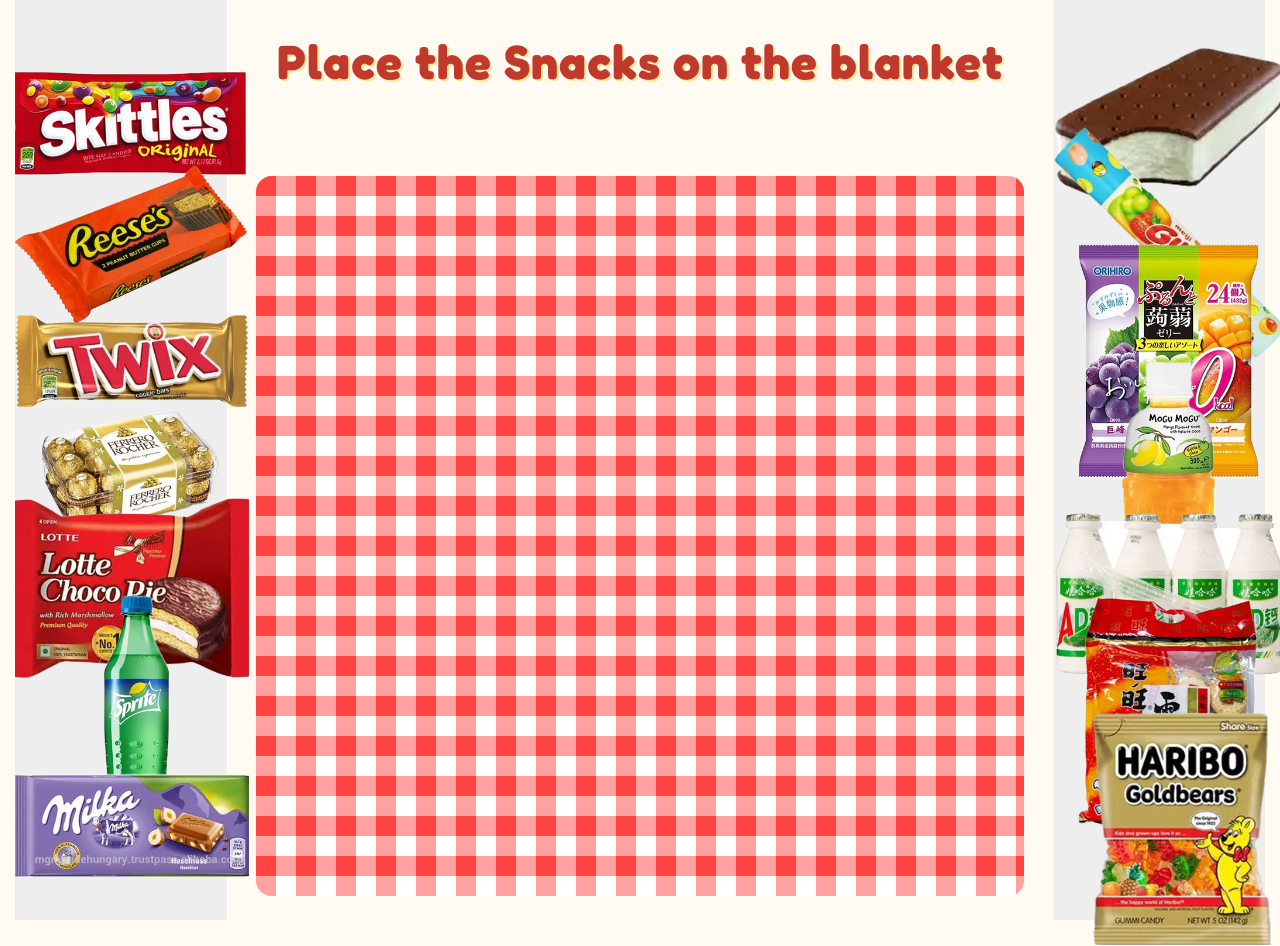
<file: JavaScript Example/index.html>
<!DOCTYPE html>
<html lang="en">
	<head>
		<title>Welcome to my Virtual Terrarium</title>
		<meta charset="utf-8" />
		<meta http-equiv="X-UA-Compatible" content="IE=edge" />
		<meta name="viewport" content="width=device-width, initial-scale=1" />
		<!-- import the webpage's stylesheet -->
		<link rel="stylesheet" href="styles.css" />
		<!-- import the webpage's JavaScript file -->
		<script src="script.js" defer></script>

		<link href="https://fonts.googleapis.com/css2?family=Fredoka+One&family=Press+Start+2P&family=Kosugi+Maru&family=Ma+Shan+Zheng&display=swap" rel="stylesheet">
		
		<!-- import the webpage's stylesheet -->
		<link rel="stylesheet" href="styles.css" />
		<!-- import the webpage's JavaScript file -->
		<script src="script.js" defer></script><link href="https://fonts.googleapis.com/css2?family=Fredoka+One&family=Press+Start+2P&family=Kosugi+Maru&family=Ma+Shan+Zheng&display=swap" rel="stylesheet">
		
		<!-- import the webpage's stylesheet -->
		<link rel="stylesheet" href="styles.css" />
		<!-- import the webpage's JavaScript file -->
		<script src="script.js" defer></script>
	</head>

	<body>
		<div id="page">
			<h1>Place the Snacks on the blanket</h1>
			<div id="left-container" class="container">
				<div class="plant-holder">
					<img class="plant" alt="plant" id="plant1" src="./images/plant1.png" />
				</div>
				<div class="plant-holder">
					<img class="plant" alt="plant" id="plant2" src="./images/plant2.png" />
				</div>
				<div class="plant-holder">
					<img class="plant" alt="plant" id="plant3" src="./images/plant3.png" />
				</div>
				<div class="plant-holder">
					<img class="plant" alt="plant" id="plant4" src="./images/plant4.png" />
				</div>
				<div class="plant-holder">
					<img class="plant" alt="plant" id="plant5" src="./images/plant5.png" />
				</div>
				<div class="plant-holder">
					<img class="plant" alt="plant" id="plant6" src="./images/plant6.png" />
				</div>
				<div class="plant-holder">
					<img class="plant" alt="plant" id="plant7" src="./images/plant7.png" />
				</div>
			</div>
			<div id="right-container" class="container">
				<div class="plant-holder">
					<img class="plant" alt="plant" id="plant8" src="./images/plant8.png" />
				</div>
				<div class="plant-holder">
					<img class="plant" alt="plant" id="plant9" src="./images/plant9.png" />
				</div>
				<div class="plant-holder">
					<img class="plant" alt="plant" id="plant10" src="./images/plant10.png" />
				</div>
				<div class="plant-holder">
					<img class="plant" alt="plant" id="plant11" src="./images/plant11.png" />
				</div>
				<div class="plant-holder">
					<img class="plant" alt="plant" id="plant12" src="./images/plant12.png" />
				</div>
				<div class="plant-holder">
					<img class="plant" alt="plant" id="plant13" src="./images/plant13.png" />
				</div>
				<div class="plant-holder">
					<img class="plant" alt="plant" id="plant14" src="./images/plant14.png" />
				</div>
			</div>

			<div id="terrarium">
				<div class="ver-walls"></div>
				<div class="hor-walls"></div>
			</div>
		</div>
	</body>
</html>
</file>
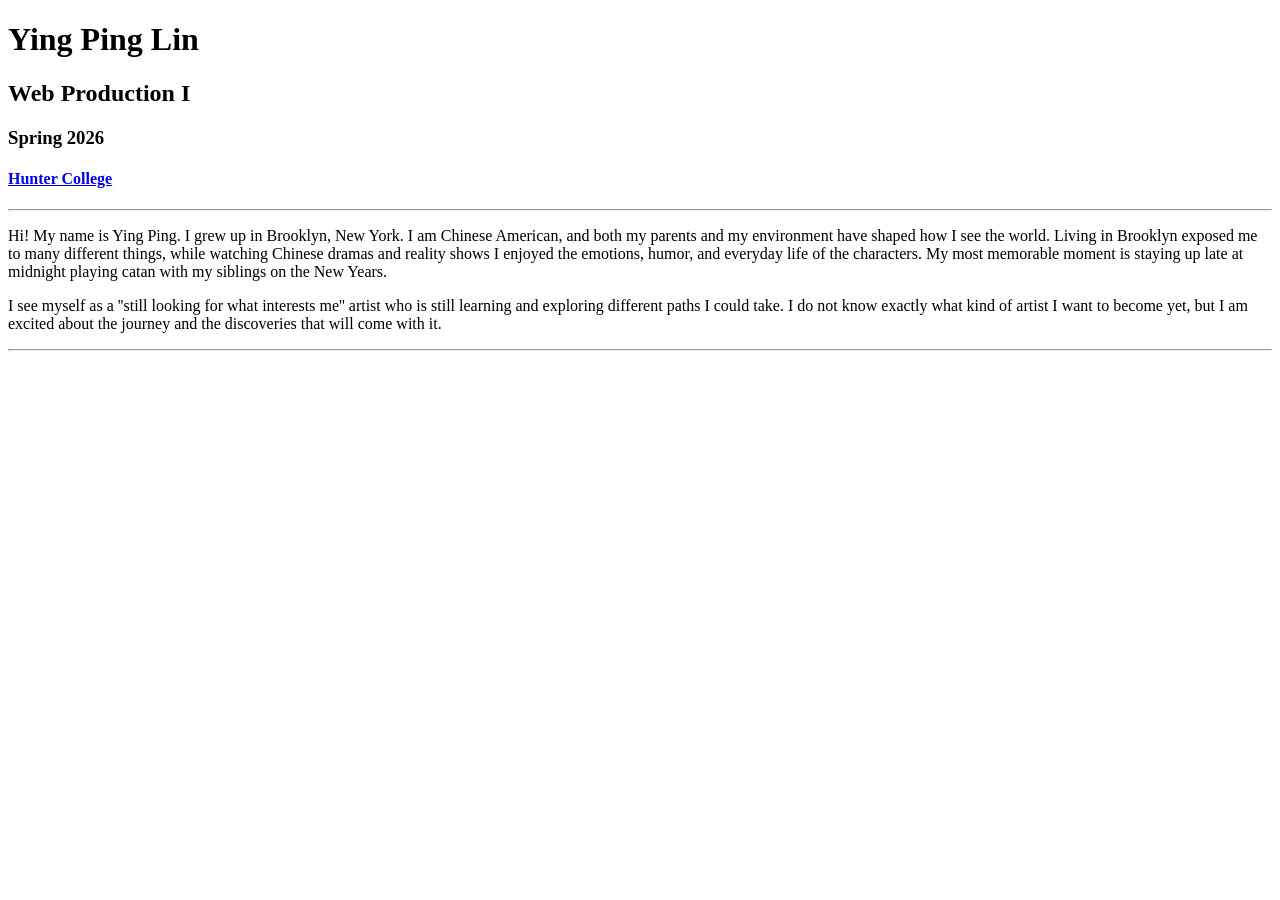
<file: Session 01/index.html>
<!DOCTYPE html>
<html>

<!-- the head is where behind the scenes stuff goes -->

<head>
    <!-- title tag displays in tab of browser, name of bookmark, SEO -->
    <title>Ying Ping Lin - SPRING2026</title>
</head>

<!-- the body is where visible content goes -->

<body>
    <h1>Ying Ping Lin</h1>
    <h2>Web Production I</h2>
    <h3>Spring 2026</h3>

    <!-- a tags are inline, they create links -->

    <h4>
        <a href="https://www.hunter.cuny.edu/" target="_blank">Hunter College</a>
    </h4>

    <hr>
    <p>
        Hi! My name is Ying Ping. I grew up in Brooklyn, New York. I am Chinese American, and both my parents and my environment have shaped how I see the world. Living in Brooklyn exposed me to many different things, while watching Chinese dramas and reality shows I enjoyed the emotions, humor, and everyday life of the characters. My most memorable moment is staying up late at midnight playing catan with my siblings on the New Years.
    </p>

    <p>
        I see myself as a ''still looking for what interests me'' artist who is still learning and exploring different paths I could take. I do not know exactly what kind of artist I want to become yet, but I am excited about the journey and the discoveries that will come with it.

    </p>
    <hr>

</body>

</html>
</file>
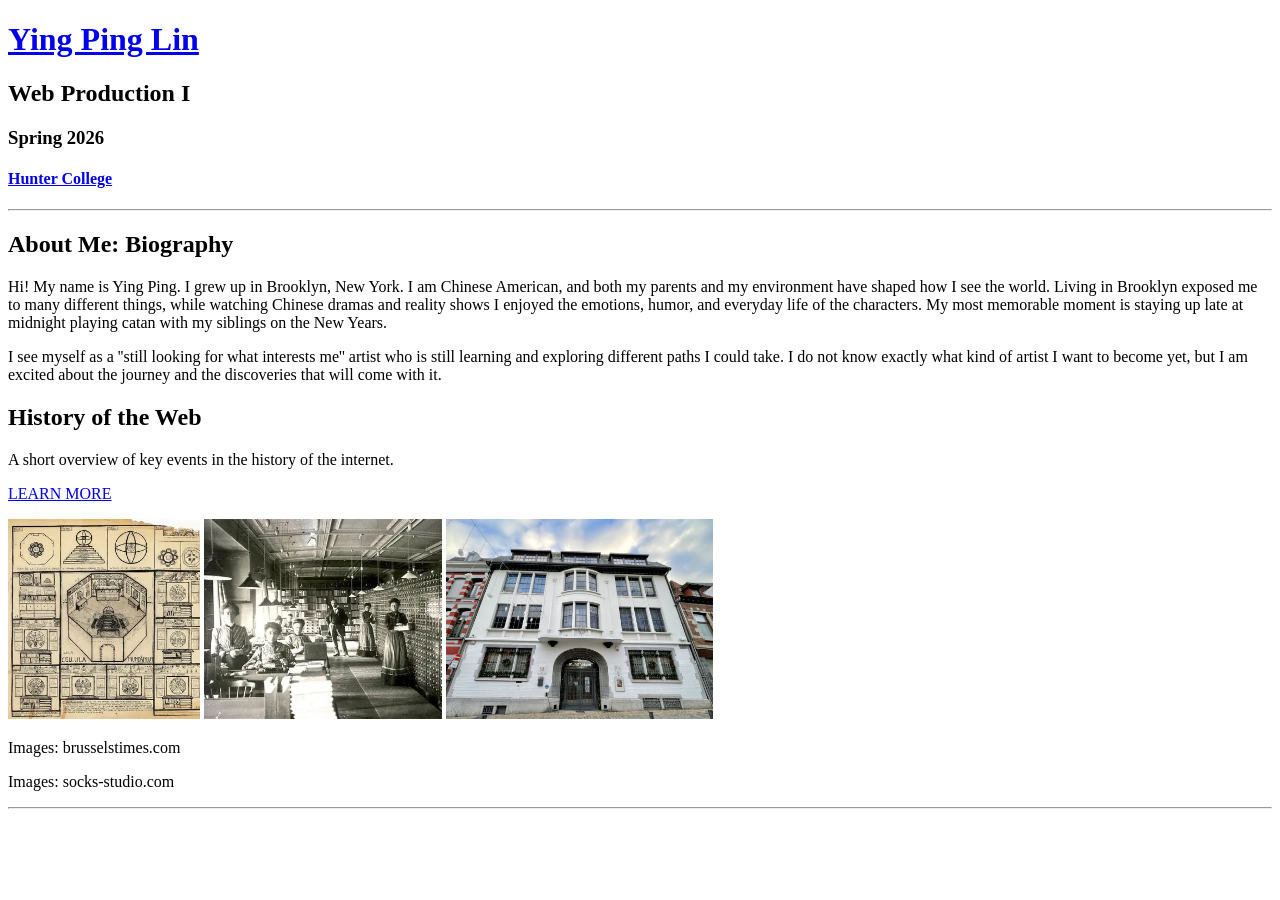
<file: session02/index.html>
<!DOCTYPE html>
<html>

<head>
    <title>Ying Ping Lin - SPRING2026</title>
</head>

<body>
    <h1><a href="index.html">Ying Ping Lin</a></h1>
    <h2>Web Production I</h2>
    <h3>Spring 2026</h3>
    <!--  -->
    <!-- most named files or jpg etc should all be lower case -->
    <!-- wireframes are examples of ur layout of the web design -->
    <!-- <header> is logo, company name, <header>(what u see on the website) not the same as <head>(behind the secene)-->
    <!-- <nav> is under the <header>-->
    <!-- <main> is the content of the pg, includes a <section> and <article> -->
    <!-- footer is socail media links copy right notice -->
    <!-- relative links is <a> -->
    <!-- special charaters 
     <img>get an img to show on ur website
     <br>=makes the text go to the next line instead of doing<p> -->
    <h4>
        <a href="https://www.hunter.cuny.edu/" target="_blank">Hunter College</a>
    </h4>

    <hr>
    <h2>About Me: Biography</h2>
    <p>Hi! My name is Ying Ping. I grew up in Brooklyn, New York. I am Chinese American, and both my parents and my environment have shaped how I see the world. Living in Brooklyn exposed me to many different things, while watching Chinese dramas and reality shows I enjoyed the emotions, humor, and everyday life of the characters. My most memorable moment is staying up late at midnight playing catan with my siblings on the New Years.</p>

    <p>I see myself as a ''still looking for what interests me'' artist who is still learning and exploring different paths I could take. I do not know exactly what kind of artist I want to become yet, but I am excited about the journey and the discoveries that will come with it.</p>

    <h2>History of the Web</h2>
    <p>A short overview of key events in the history of the internet.</p>
    <!-- for the width it could be a percent or a num of pixel like 300 
     always change the image to jpg-->
    <p>
        <a href="web-history-01.html">LEARN MORE</a>
    </p><!-- this is a relative link to a page we have not created yet -->
    <img src = "images/session-02img1.jpg" height = "200">
    <img src = "images/session-02img2.jpg" height = "200">
    <img src = "images/session-02img3.jpg" height = "200">
    <!-- site the evidence of the images -->
    <p>Images: brusselstimes.com</p>
    <p>Images: socks-studio.com</p>

    <hr>

</body>

</html>
</file>
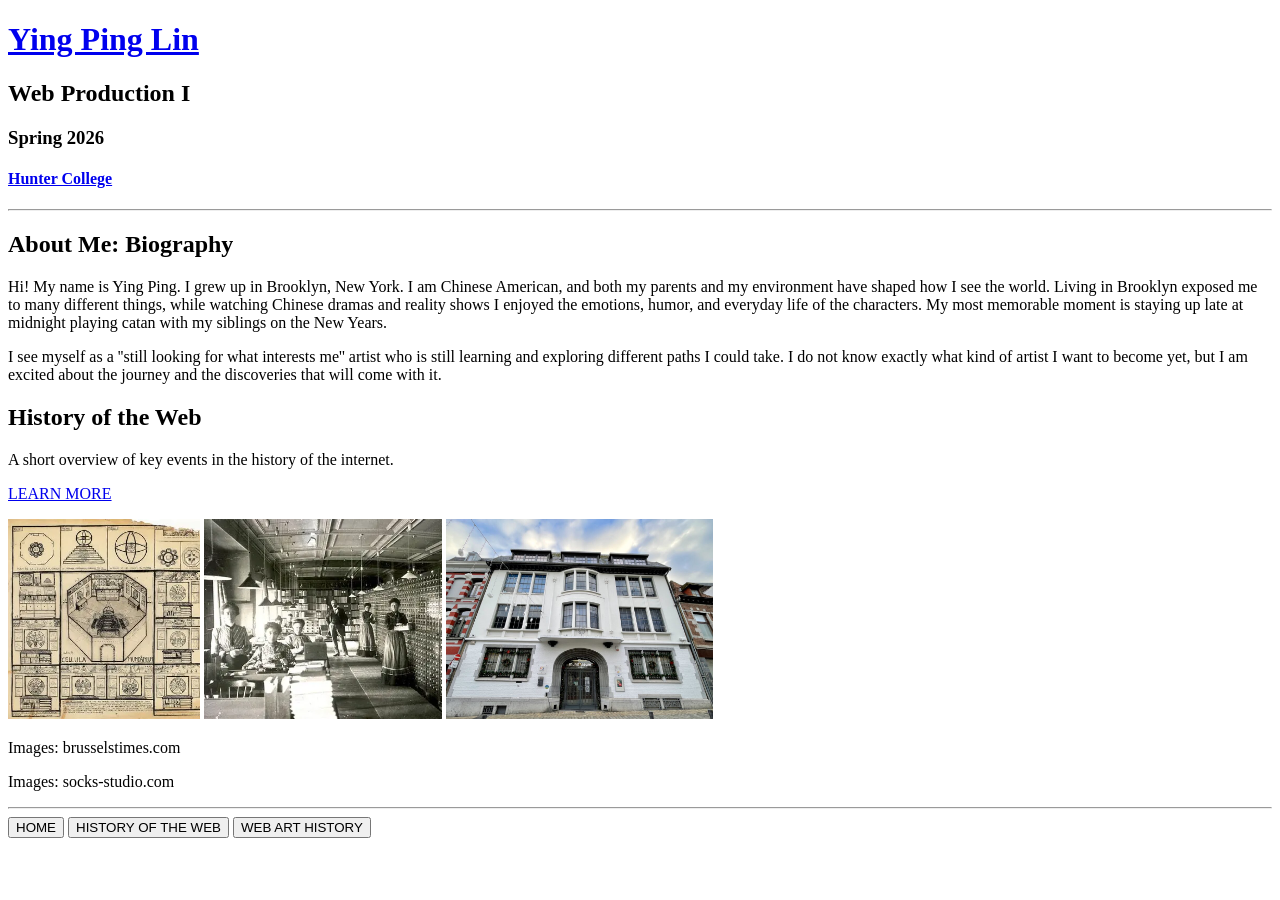
<file: session03/index.html>
<!DOCTYPE html>
<html>

<head>
    <title>Ying Ping Lin - SPRING2026</title>
</head>

<body>
    <h1><a href="index.html">Ying Ping Lin</a></h1>
    <h2>Web Production I</h2>
    <h3>Spring 2026</h3>
    <!--  -->
    <!-- most named files or jpg etc should all be lower case -->
    <!-- wireframes are examples of ur layout of the web design -->
    <!-- <header> is logo, company name, <header>(what u see on the website) not the same as <head>(behind the secene)-->
    <!-- <nav> is under the <header>-->
    <!-- <main> is the content of the pg, includes a <section> and <article> -->
    <!-- footer is socail media links copy right notice -->
    <!-- relative links is <a> -->
    <!-- special charaters 
     <img>get an img to show on ur website
     <br>=makes the text go to the next line instead of doing<p> -->
    <h4>
        <a href="https://www.hunter.cuny.edu/" target="_blank">Hunter College</a>
    </h4>

    <hr>
    <h2>About Me: Biography</h2>
    <p>Hi! My name is Ying Ping. I grew up in Brooklyn, New York. I am Chinese American, and both my parents and my environment have shaped how I see the world. Living in Brooklyn exposed me to many different things, while watching Chinese dramas and reality shows I enjoyed the emotions, humor, and everyday life of the characters. My most memorable moment is staying up late at midnight playing catan with my siblings on the New Years.</p>

    <p>I see myself as a ''still looking for what interests me'' artist who is still learning and exploring different paths I could take. I do not know exactly what kind of artist I want to become yet, but I am excited about the journey and the discoveries that will come with it.</p>

    <h2>History of the Web</h2>
    <p>A short overview of key events in the history of the internet.</p>
    <!-- for the width it could be a percent or a num of pixel like 300 
     always change the image to jpg-->
    <p>
        <a href="web-history-01.html">LEARN MORE</a>
    </p><!-- this is a relative link to a page we have not created yet -->
    <img src = "images/session-02img1.jpg" height = "200">
    <img src = "images/session-02img2.jpg" height = "200">
    <img src = "images/session-02img3.jpg" height = "200">
    <!-- site the evidence of the images -->
    <p>Images: brusselstimes.com</p>
    <p>Images: socks-studio.com</p>

    <hr>

</body>

    <div>
        <button onclick="location.href='index.html'">HOME</button>
        <button onclick="location.href='web-history-01.html'">HISTORY OF THE WEB</button>
        <button onclick="location.href='early-web-art-01.html'">WEB ART HISTORY</button>
    </div>

</html>
</file>
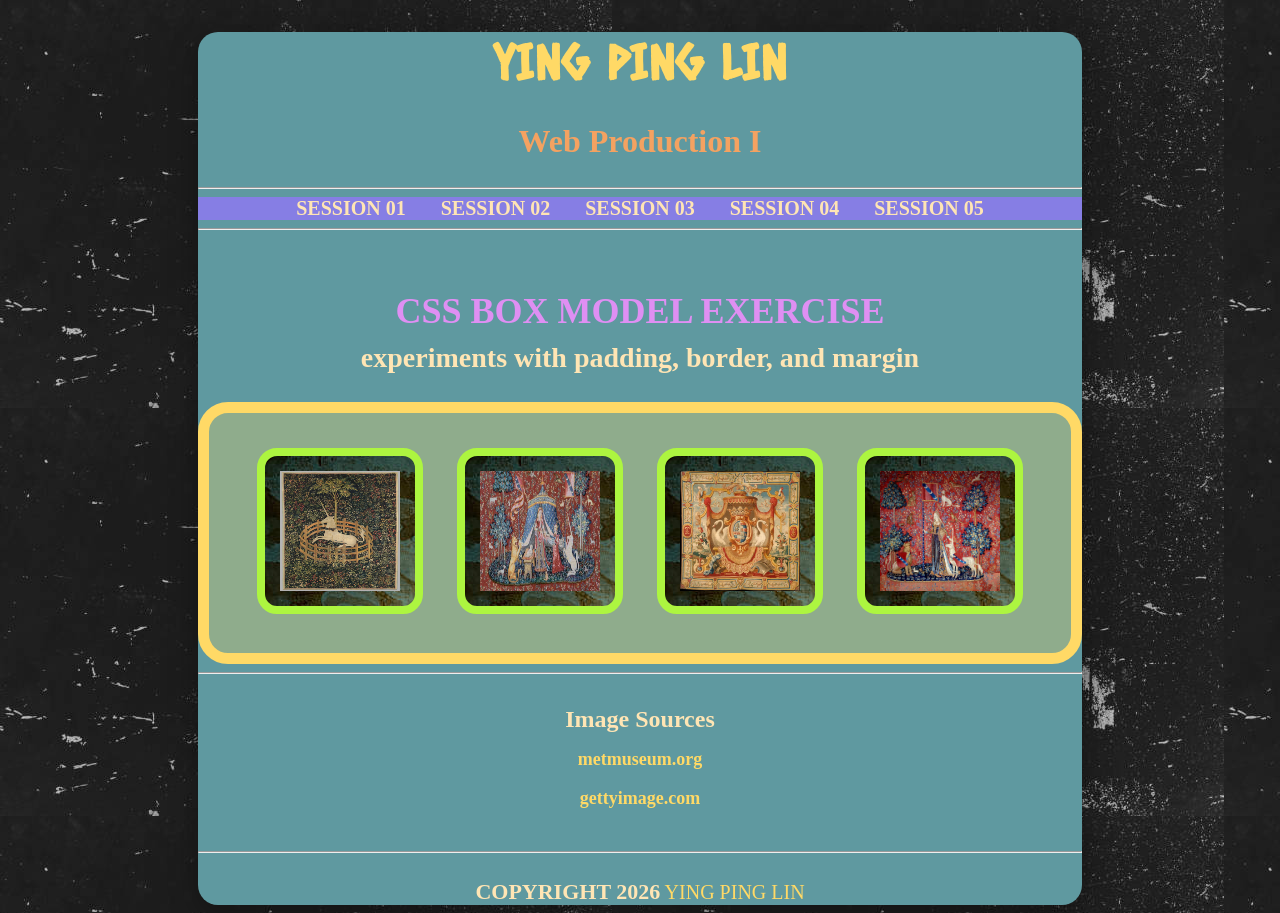
<file: session05/index.html>
<!DOCTYPE html>
<html>

<head>
    <title>Ying Ping Lin - CSS II</title>

    <!-- external or global stylesheet -->
    <link rel="stylesheet" href="styles.css">
    <link rel="preconnect" href="https://fonts.googleapis.com"> 
    <link rel="preconnect" href="https://fonts.gstatic.com" crossorigin>
    <link href="https://fonts.googleapis.com/css2?family=Caesar+Dressing&display=swap" rel="stylesheet">
</head>

<body>

    <div id="wrapper">

        <header>
            <h1>YING PING LIN</h1>
            <h2>Web Production I</h2>
        </header>
        <hr>
        <nav>
            <a href="session01/index.html">SESSION 01</a>
            <a href="session02/index.html">SESSION 02</a>
            <a href="session03/index.html">SESSION 03</a>
            <a href="session04/early-web-art-02.html">SESSION 04</a>
            <a href="index.html">SESSION 05</a>
        </nav>
        <hr>

        <main>
            <h2>CSS BOX MODEL EXERCISE</h2>
            <h3>experiments with padding, border, and margin</h3>

            <div class="imageContainer">
                <img src="images/tapestry-met-01.jpg" width="50px" alt="15th century tapestry">
                <img src="images/tapestry-getty-01.jpg" width="50px" alt="16th century tapestry">
                <img src="images/tapestry-met-02.jpg" width="50px" alt="16th century tapestry">
                <img src="images/tapestry-getty-02.jpg" width="50px" alt="16th century tapestry">
            </div>
        </main>

        <hr>

        <footer>
            <h4>Image Sources</h4>
            <ul>
            <a href="https://www.metmuseum.org/" target="_blank"> metmuseum.org</a> 
            <br><br>
            <a href="https://www.gettyimages.com/" target="_blank"> gettyimage.com</a>
            </ul>
            <br>
            <hr>
            <br>
            <span class="copyright">COPYRIGHT 2026</span> <span class="author">YING PING LIN</span>

        </footer>
    </div>
</body>

</html>
</file>
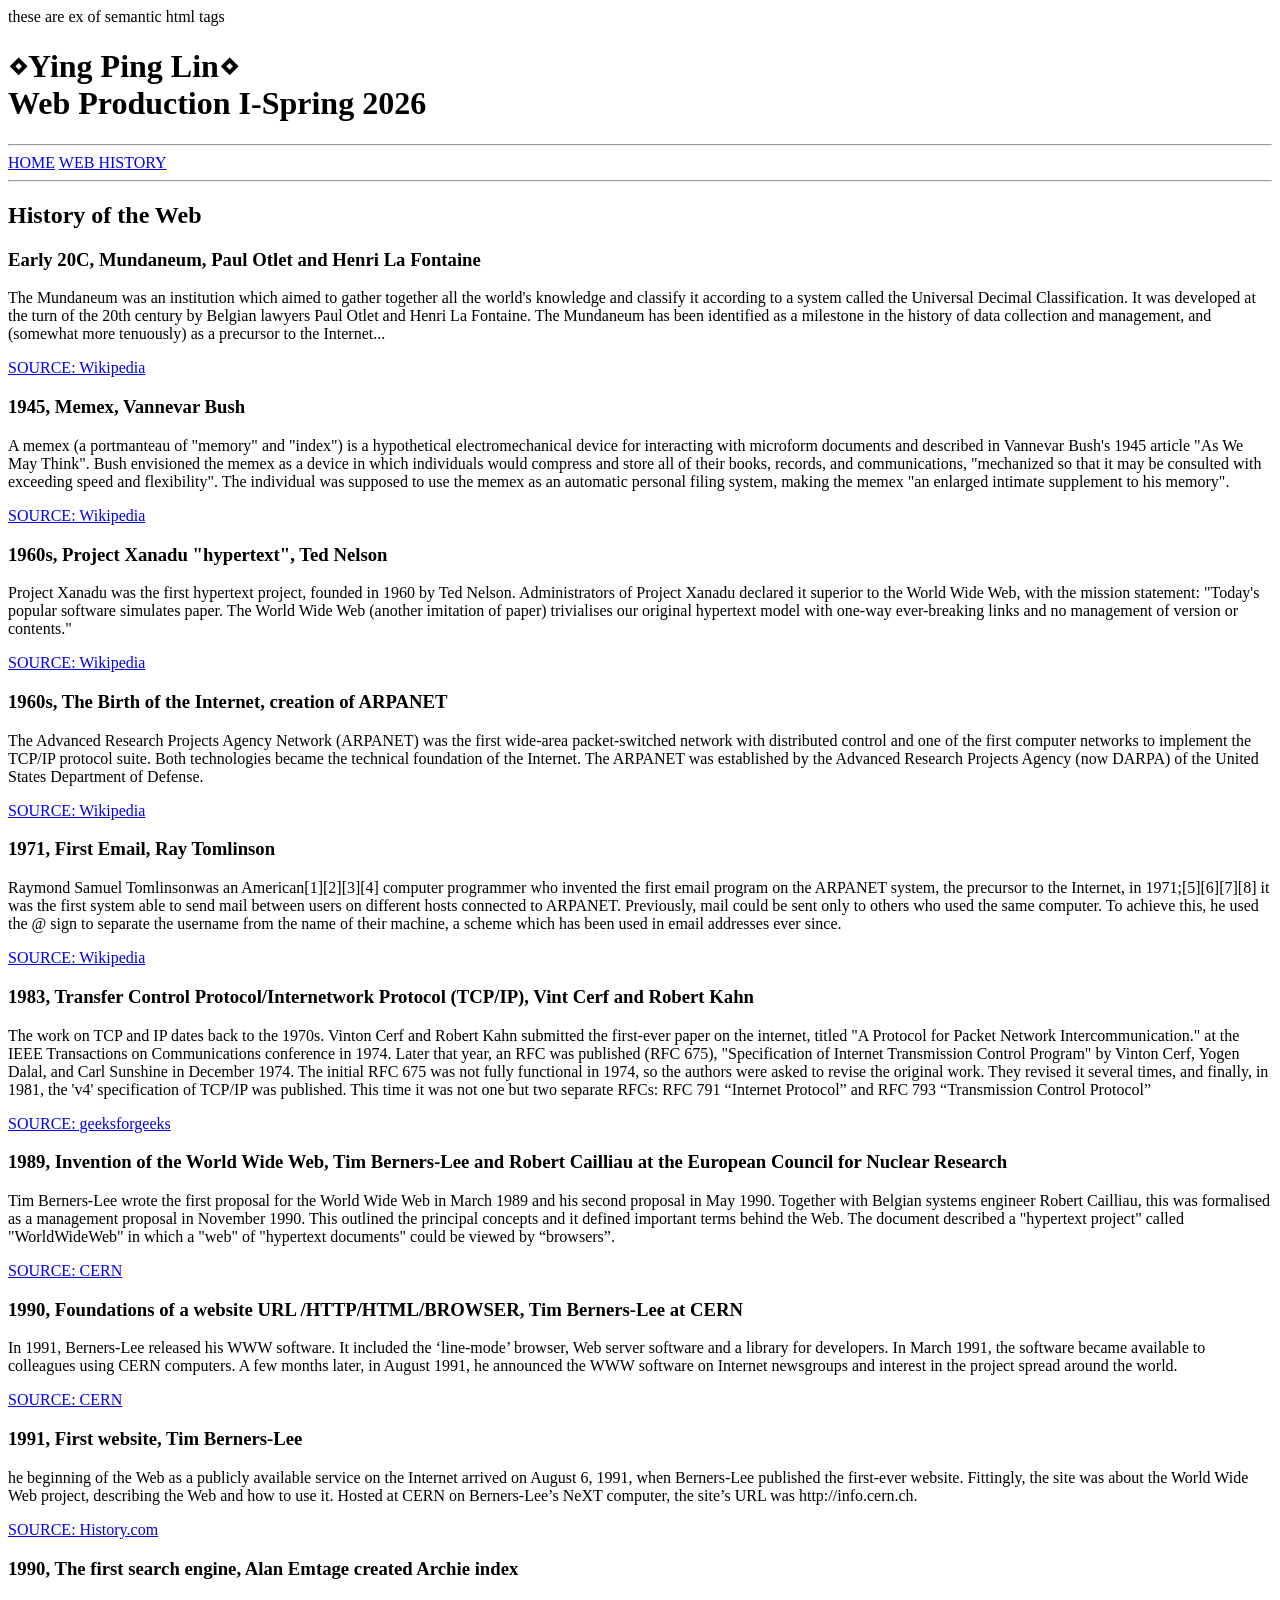
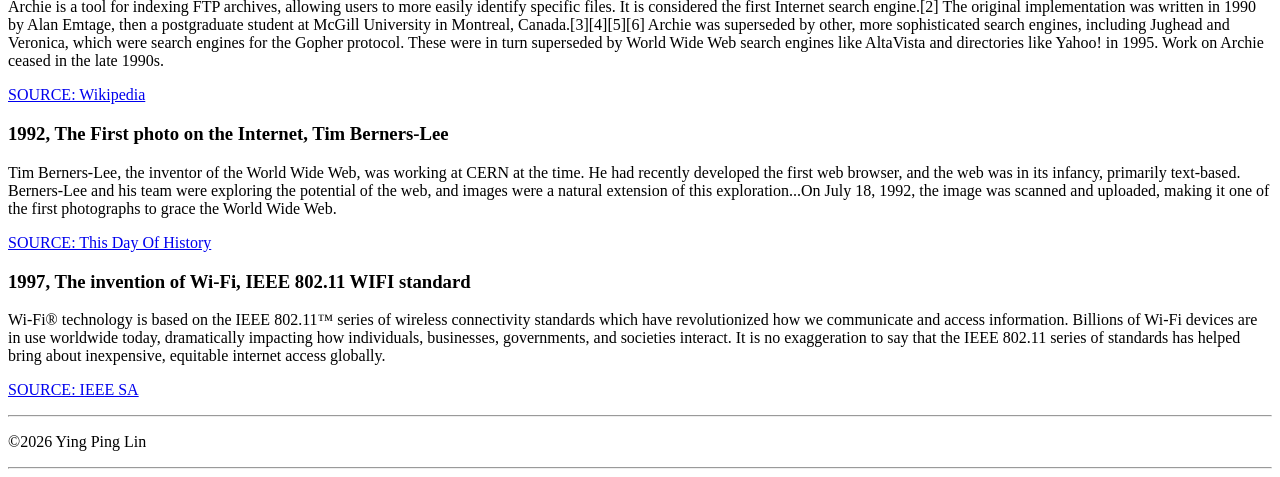
<file: session02/web-history-01.html>
<!-- this is the new page og the  -->
<!DOCTYPE html>
<html>

<head>
    <title>Ying Ping Lin: History of the Web</title>
</head>

<body>
    these are ex of semantic html tags
    <header>
        <h1>
            &diam;Ying Ping Lin&diam;<br>
            Web Production I-Spring 2026
        </h1>
    </header>
    <nav>
        <hr>
        <a href="index.html">HOME</a>
        <a href="web-history-01.html"></ahref>WEB HISTORY</a>
        <hr>
    </nav>
    <main>
        <h2>History of the Web</h2>
       <!-- <h3>Year, Topic, People</h3>
        <p>insert a para later abt 150 word summary of the mile stone and get rid of the little numbers 
        </p>
        <p> Link TO SOURCE</p>
        -->

        <h3>Early 20C, Mundaneum, Paul Otlet and Henri La Fontaine</h3>
        
        <p>The Mundaneum was an institution which aimed to gather together all the world's knowledge and classify it according to a system called the Universal Decimal Classification. It was developed at the turn of the 20th century by Belgian lawyers Paul Otlet and Henri La Fontaine. The Mundaneum has been identified as a milestone in the history of data collection and management, and (somewhat more tenuously) as a precursor to the Internet... </p>
        <p><a href="https://en.wikipedia.org/wiki/Mundaneum" target=""blank">SOURCE: Wikipedia</a></p>

        <h3>1945, Memex, Vannevar Bush</h3>
        <p>A memex (a portmanteau of "memory" and "index") is a hypothetical electromechanical device for interacting with microform documents and described in Vannevar Bush's 1945 article "As We May Think". Bush envisioned the memex as a device in which individuals would compress and store all of their books, records, and communications, "mechanized so that it may be consulted with exceeding speed and flexibility". The individual was supposed to use the memex as an automatic personal filing system, making the memex "an enlarged intimate supplement to his memory".</p>
        <p><a href="https://en.wikipedia.org/wiki/Memex" target=""blank">SOURCE: Wikipedia</a></p>
        
        <h3>1960s, Project Xanadu "hypertext", Ted Nelson</h3>
        <p>Project Xanadu was the first hypertext project, founded in 1960 by Ted Nelson. Administrators of Project Xanadu declared it superior to the World Wide Web, with the mission statement: "Today's popular software simulates paper. The World Wide Web (another imitation of paper) trivialises our original hypertext model with one-way ever-breaking links and no management of version or contents."</p>
        <p><a href="https://en.wikipedia.org/wiki/Project_Xanadu" target=""blank">SOURCE: Wikipedia</a></p>

        <h3>1960s, The Birth of the Internet, creation of ARPANET</h3>
        <p>The Advanced Research Projects Agency Network (ARPANET) was the first wide-area packet-switched network with distributed control and one of the first computer networks to implement the TCP/IP protocol suite. Both technologies became the technical foundation of the Internet. The ARPANET was established by the Advanced Research Projects Agency (now DARPA) of the United States Department of Defense.</p>
        <p><a href="https://en.wikipedia.org/wiki/ARPANET" target=""blank">SOURCE: Wikipedia</a></p>

        <h3>1971, First Email, Ray Tomlinson</h3>
        <p>Raymond Samuel Tomlinsonwas an American[1][2][3][4] computer programmer who invented the first email program on the ARPANET system, the precursor to the Internet, in 1971;[5][6][7][8] it was the first system able to send mail between users on different hosts connected to ARPANET. Previously, mail could be sent only to others who used the same computer. To achieve this, he used the @ sign to separate the username from the name of their machine, a scheme which has been used in email addresses ever since.</p>
        <p><a href="https://en.wikipedia.org/wiki/Ray_Tomlinson" target=""blank">SOURCE: Wikipedia</a></p>

        <h3>1983, Transfer Control Protocol/Internetwork Protocol (TCP/IP), Vint Cerf and Robert Kahn</h3>
        <p>The work on TCP and IP dates back to the 1970s.  Vinton Cerf and Robert Kahn submitted the first-ever paper on the internet, titled "A Protocol for Packet Network Intercommunication." at the IEEE Transactions on Communications conference in 1974. Later that year, an RFC was published (RFC 675), "Specification of Internet Transmission Control Program" by Vinton Cerf, Yogen Dalal, and Carl Sunshine in December 1974. The initial RFC 675 was not fully functional in 1974, so the authors were asked to revise the original work. They revised it several times, and finally, in 1981, the 'v4' specification of TCP/IP was published. This time it was not one but two separate RFCs: RFC 791 “Internet Protocol” and RFC 793 “Transmission Control Protocol”</p>
        <p><a href="https://www.geeksforgeeks.org/computer-networks/history-of-tcp-ip/" target=""blank">SOURCE: geeksforgeeks</a></p>

        <h3>1989, Invention of the World Wide Web, Tim Berners-Lee and Robert Cailliau at the European Council for Nuclear Research</h3>
        <p>Tim Berners-Lee wrote the first proposal for the World Wide Web in March 1989 and his second proposal in May 1990. Together with Belgian systems engineer Robert Cailliau, this was formalised as a management proposal in November 1990. This outlined the principal concepts and it defined important terms behind the Web. The document described a "hypertext project" called "WorldWideWeb" in which a "web" of "hypertext documents" could be viewed by “browsers”.</p>
        <p><a href="https://home.cern/science/computing/birth-web/short-history-web" target=""blank">SOURCE: CERN</a></p>

        <h3>1990, Foundations of a website URL /HTTP/HTML/BROWSER, Tim Berners-Lee at CERN </h3>
        <p>In 1991, Berners-Lee released his WWW software. It included the ‘line-mode’ browser, Web server software and a library for developers. In March 1991, the software became available to colleagues using CERN computers. A few months later, in August 1991, he announced the WWW software on Internet newsgroups and interest in the project spread around the world.</p>
        <p><a href="https://home.cern/science/computing/birth-web/short-history-web" target=""blank">SOURCE: CERN</a></p>

        <h3>1991, First website, Tim Berners-Lee </h3>
        <p>he beginning of the Web as a publicly available service on the Internet arrived on August 6, 1991, when Berners-Lee published the first-ever website. Fittingly, the site was about the World Wide Web project, describing the Web and how to use it. Hosted at CERN on Berners-Lee’s NeXT computer, the site’s URL was http://info.cern.ch.</p>
        <p><a href="https://www.history.com/articles/the-worlds-first-web-site" target=""blank">SOURCE: History.com </a></p>

        <h3>1990, The first search engine, Alan Emtage created Archie index </h3>
        <p>Archie is a tool for indexing FTP archives, allowing users to more easily identify specific files. It is considered the first Internet search engine.[2] The original implementation was written in 1990 by Alan Emtage, then a postgraduate student at McGill University in Montreal, Canada.[3][4][5][6] Archie was superseded by other, more sophisticated search engines, including Jughead and Veronica, which were search engines for the Gopher protocol. These were in turn superseded by World Wide Web search engines like AltaVista and directories like Yahoo! in 1995. Work on Archie ceased in the late 1990s.</p>
        <p><a href="https://en.wikipedia.org/wiki/Archie_(search_engine)" target=""blank">SOURCE: Wikipedia</a></p>

        <h3>1992, The First photo on the Internet, Tim Berners-Lee </h3>
        <p>Tim Berners-Lee, the inventor of the World Wide Web, was working at CERN at the time. He had recently developed the first web browser, and the web was in its infancy, primarily text-based. Berners-Lee and his team were exploring the potential of the web, and images were a natural extension of this exploration...On July 18, 1992, the image was scanned and uploaded, making it one of the first photographs to grace the World Wide Web.</p>
        <p><a href="https://thisdayofhistory.com/2025/07/17/july-18-1992-the-first-image-ever-posted-on-the-internet/" target=""blank">SOURCE: This Day Of History</a></p>

        <h3>1997, The invention of Wi-Fi, IEEE 802.11 WIFI standard</h3>
        <p>Wi-Fi® technology is based on the IEEE 802.11™ series of wireless connectivity standards which have revolutionized how we communicate and access information. Billions of Wi-Fi devices are in use worldwide today, dramatically impacting how individuals, businesses, governments, and societies interact. It is no exaggeration to say that the IEEE 802.11 series of standards has helped bring about inexpensive, equitable internet access globally.</p>
        <p><a href="https://standards.ieee.org/beyond-standards/the-evolution-of-wi-fi-technology-and-standards/" target=""blank">SOURCE: IEEE SA</a></p>
    </main>
    <footer>
        <hr>
        <p>&copy;2026 Ying Ping Lin</p>
        <hr>
    </footer>
</body>

</html>
</file>
<file: JavaScript Example/styles.css>
/* 
body {
	font-family: helvetica, arial, sans-serif;
}

h1 {
	color: #3a241d;
	text-align: center;
} */


body {
	font-family: 'Patrick Hand', 'Gochi Hand', 'Short Stack', cursive;
	background: #fffaf2;
}

h1 {
	font-family: 'Fredoka One', cursive;
	font-size: 3rem;
	color: #c0392b;
	text-align: center;
	text-shadow: 2px 2px 0 #f9e79f;
	letter-spacing: 1px;
}

#left-container {
	left: 15px;
}

#right-container {
	right: 15px;
}

.container {
	background-color: #eee;
	width: 15%;
	top: 0px;
	position: absolute;
	height: 100%;
	padding: 10px;
}

.plant-holder {
	position: relative;
	height: 13%;
	left: -10px;
}

.plant {
	position: absolute;
	max-width: 200%;
	max-height: 200%;
	z-index: 2;
}

.hor-walls {
	/* height: 80%;
	width: 60%;
	background: #d1e1df;
	border-radius: 1rem;
	position: absolute;
	bottom: 0.5%;
	left: 20%;
	opacity: 0.5;
	z-index: 1; */
	height: 80%;
	width: 60%;
	background: repeating-linear-gradient(180deg, #ff4444 0px, #ff4444 20px, #ffffff 20px, #ffffff 40px);
	border-radius: 1rem;
	position: absolute;
	bottom: 0.5%;
	left: 20%;
	opacity: .5;
	z-index: 1;
}

.ver-walls {
	height: 80%;
	width: 60%;
	background: repeating-linear-gradient(90deg, #ff4444 0px, #ff4444 20px, #ffffff 20px, #ffffff 40px);
	border-radius: 1rem;
	position: absolute;
	bottom: 0.5%;
	left: 20%;
	opacity: 10;
	z-index: 1;
}
</file>
<file: session05/styles.css>
body {
            background-color: #705975;
            background-image: url("images/bg-01.jpg");
            font-family: 'Indie Flower', cursive;
        }

        #wrapper {
            background-color: #5f99a0;
            width: 70%;
            margin: 0px auto;
            border-radius: 20px;
            box-shadow: 0px 10px 30px rgba(0,0,0,0.3);
        }

        /* Header styles */
        h1 {
            font-family: "Caesar Dressing", cursive;
            font-size: 48px;
            color: #FFD966;
            text-align: center;
        }

        header h2 {
            font-family: "Pacifico", cursive;
            font-size: 32px;
            color: #F4A261;
            text-align: center;
            margin-top: 10px;
        }

        /* Navigation styles */
        nav {
            text-align: center;
            background-color: #867ee4;
            font-family: "Patrick Hand", cursive;
            font-size: 20px;
        }

        nav a {
            color: #FFE5B4;
            text-decoration: none;
            margin: 15px;
            font-weight: bold;
            transition: all 0.3s ease;
            font-family: "Comfortaa", cursive;
        }

        nav a:hover {
            color: #FFD966;
            background-color: #d0ff9e;
            padding:  5px;
            border-radius: 10px;
        }

        /* Main content styles */
        main h2 {
            color: #df8ff3;
            margin: 60px 0px 0px 0px;
            font-family: "Fredoka One", cursive;
            font-size: 36px;
            text-align: center;
            border-radius: 15px;
        }

        main h3 {
            font-family: "Amatic SC", cursive;
            font-size: 28px;
            font-weight: 700;
            color: #FFE5B4;
            text-align: center;
            margin-top: 10px;
        }

        /* styling a div block element box */
        div.imageContainer {
            background-color: #f7d46150;
            padding: 20px;
            border: 11px solid #FFD966;
            border-radius: 30px;
            text-align: center;
        }

        /* styling a img inline element box */
        div.imageContainer img {
            width: 120px;
            height: 120px;
            border: 8px solid #ADF540;
            margin: 15px;
            padding: 15px;
            background-color: #D9B48B;
            background-image: url("images/bg-02.jpg");
            border-radius: 20px;
        }


        /* Footer styles */
        footer {
            text-align: center;
            font-family: "Josefin Sans", sans-serif;
        }

        footer h4 {
            font-family: "Fredoka One", cursive;
            color: #FFE5B4;
            font-size: 24px;
            margin-bottom: 15px;
        }

        footer ul {
            list-style: none;
            padding: 0;
        }

        footer a {
            color: #FFD966;
            text-decoration: none;
            font-family: "Comfortaa", cursive;
            font-size: 18px;
            font-weight: bold;
            transition: color 0.3s ease;
        }

        footer a:hover {
            color: #FFFFFF;
            text-decoration: underline;
        }

        span.copyright {
            color: #FFE5B4;
            font-family: "Amatic SC", cursive;
            font-size: 22px;
            font-weight: bold;
        }

        span.author {
            color: #FFD966;
            font-family: "Pacifico", cursive;
            font-size: 20px;
        }
</file>
